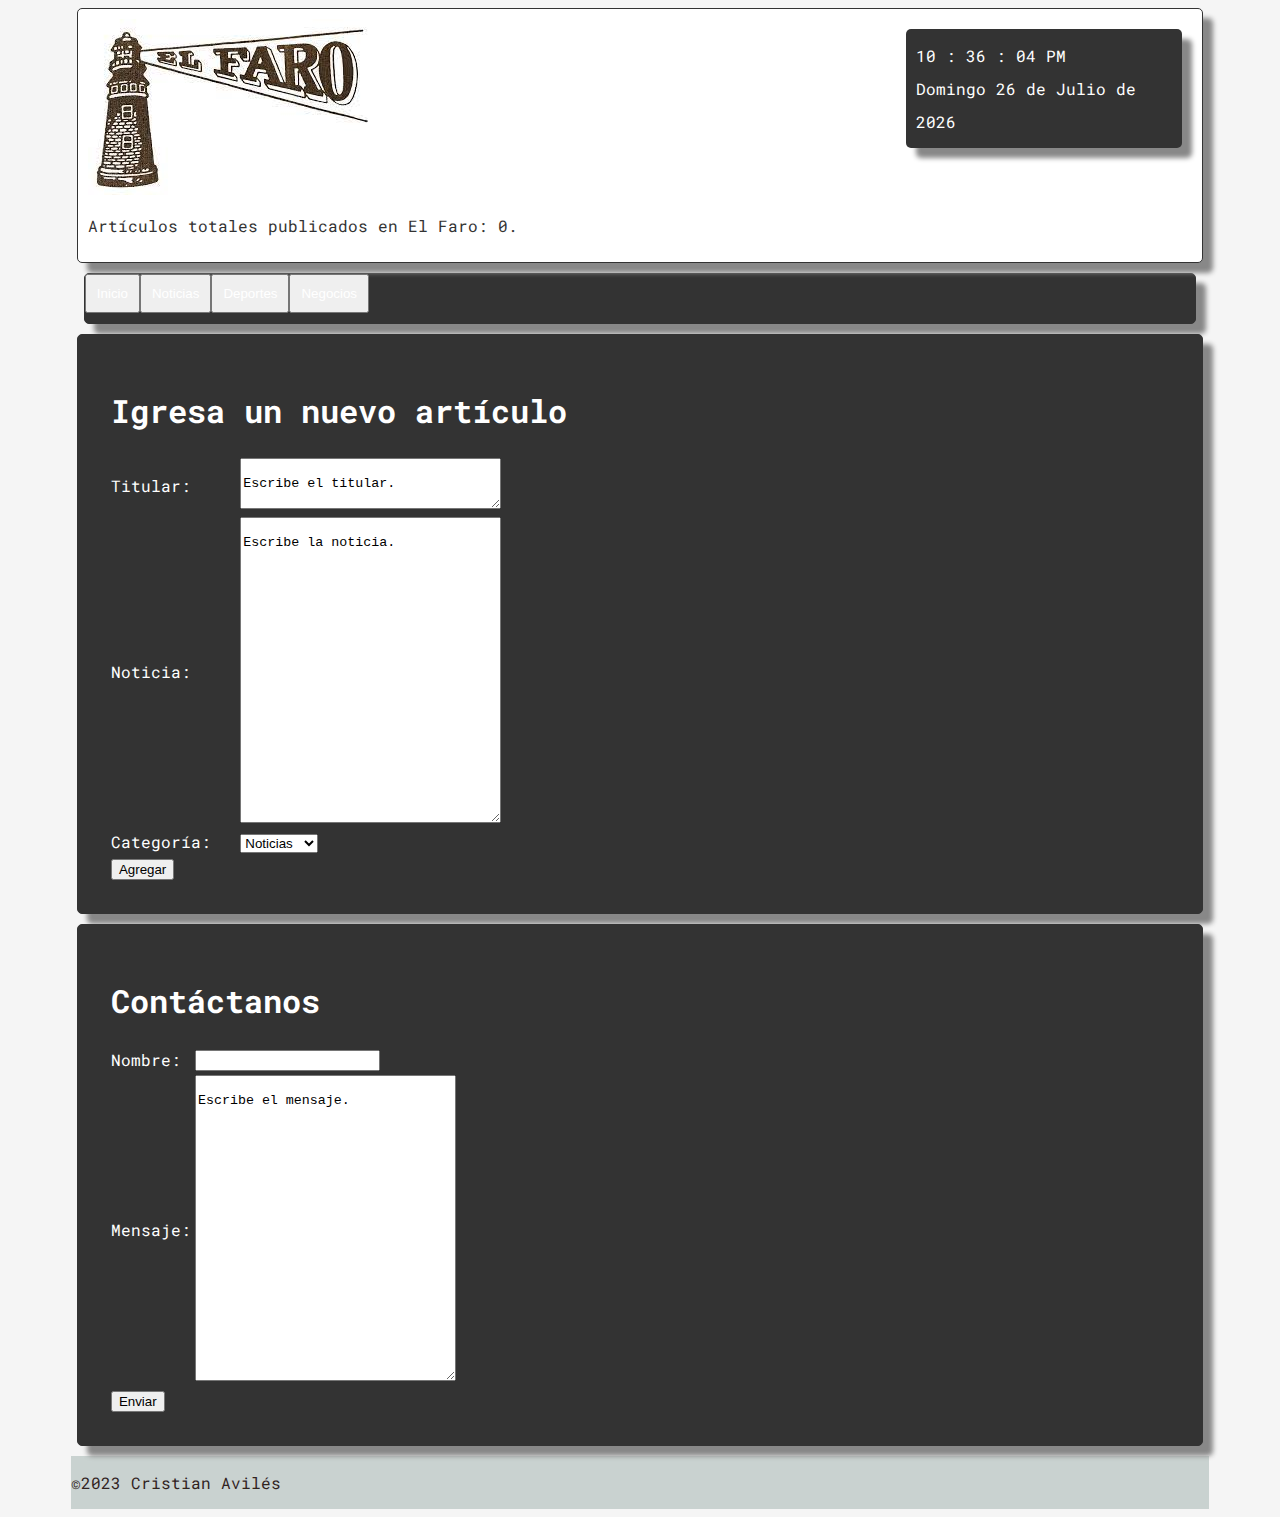
<file: semana4/index.html>
<!DOCTYPE html>
<html lang="en">
<head>
    <meta charset="UTF-8">
    <meta name="viewport" content="width=device-width, initial-scale=1" />
    <title>El Faro</title>
    <!-- aca se agregan las fonts y el estilo css -->
    <link rel="stylesheet" href="css/estilos.css">
    <link rel="preconnect" href="https://fonts.googleapis.com">
    <link rel="preconnect" href="https://fonts.gstatic.com" crossorigin>
    <link href="https://fonts.googleapis.com/css2?family=Roboto+Mono:wght@100&display=swap" rel="stylesheet">
</head>
<body>
    <!-- el banner con el logo de el faro y el reloj y contador general -->
    <section class="container flex text-center">
        <div class="banner">
                <img src="images/logo.jpg" alt="">
            <div class="widget">
                <div class="reloj">
                    <p id="horas" class="horas"></p>
                    <p>:</p>
                    <p id="minutos" class="minutos"></p>
                    <p>:</p>
                    <p id="segundos" class="segundos"></p>
                    <p id="ampm" class="ampm"></p>
                </div>   
                <div class="fecha">
                    <p id="diaSemana" class="diaSemana"></p>
                    <p id="dia" class="dia"></p>
                    <p>de</p>
                    <p id="mes" class="mes"></p>
                    <p>de</p>
                    <p id="year" class="year"></p>
                </div>   
            </div>
            <script src="reloj.js"></script>

            <div id="contadorgeneral">
            </div>   
        </div> 
    </section>
    <!-- el contenedor de navegacion donde se encuentran los botones -->
    <section class="menu container flex text-center">
        <div class="boton">
            <button type="button" class="btn-categoria" onclick="botonInicio()">Inicio</button>
        </div>
        <div class="boton">
            <button type="button" class="btn-categoria" onclick="botonNoticias()">Noticias</button>
        </div>
        <div class="boton">
            <button type="button" class="btn-categoria" onclick="botonDeportes()">Deportes</button>
        </div>
        <div class="boton">
            <button type="button" class="btn-categoria" onclick="botonNegocios()">Negocios</button>
        </div>
        <div id="contadorcategoria"> 
        </div>
    </section>

    <!-- en esta seccción van los contenedores con noticias -->
    <section class="container flex text-center" id="noticia">
        
        <script src="nuevoarticulo.js"></script>
    </section>

        <!-- aca se rellena el formulario de ingreso de nuevas noticias -->
        <section class="container flex text-center">
            <form class="form">
                <table>
                <tr>
                    <td colspan="2">
                        <h1>Igresa un nuevo artículo</h1>
                    </td>
                </tr>
                <tr>
                    <td>
                        <label >Titular: </label>
                    </td>
                    <td>
                        <textarea type="text" id="titular" rows="3" cols="30">
                            Escribe el titular.
                        </textarea>
                    </td>
                </tr>
                <tr>
                    <td>
                        <label >Noticia: </label>
                    </td>
                    <td>
                        <textarea type="text" id="texto" rows="20" cols="30">
                            Escribe la noticia.
                        </textarea>
                    </td>
                </tr>            
                <tr>
                    <td>
                        <label >Categoría: </label>
                    </td>
                    <td>
                        <select id="categoria">
                            <option value="Noticias" selected>Noticias</option>
                            <option value="Deportes">Deportes</option>
                            <option value="Negocios">Negocios</option>
                        </select>
                    </td>
                </tr>
                <tr>
                    <td colspan="2">
                        <button type="button" onclick="nuevoArticulo()">Agregar</button>
                    </td>
                </tr>
                </table>
            </form>
        </section>
        <!-- aca se rellena el formulario de contacto -->
        <section class="container flex text-center">
            <form class="form">
                <table>
                <tr>
                    <td colspan="2">
                        <h1>Contáctanos</h1>
                    </td>
                </tr>
                <tr>
                    <td>
                        <label >Nombre: </label>
                    </td>
                    <td>
                        <input type="text" id="nombre">
                    </td>
                </tr>
                <tr>
                    <td>
                        <label >Mensaje: </label>
                    </td>
                    <td>
                        <textarea type="text" id="mensaje" rows="20" cols="30">
                            Escribe el mensaje.
                        </textarea>
                    </td>
                </tr>            
                <tr>
                    <td colspan="2">
                        <button type="#" onclick="">Enviar</button>
                    </td>
                </tr>
                </table>
            </form>
        </section>
    <!-- aca va el footer -->
    <footer class="container flex text-center">
        <p>©2023 Cristian Avilés</p>
    </footer>
</body>
</html>
</file>
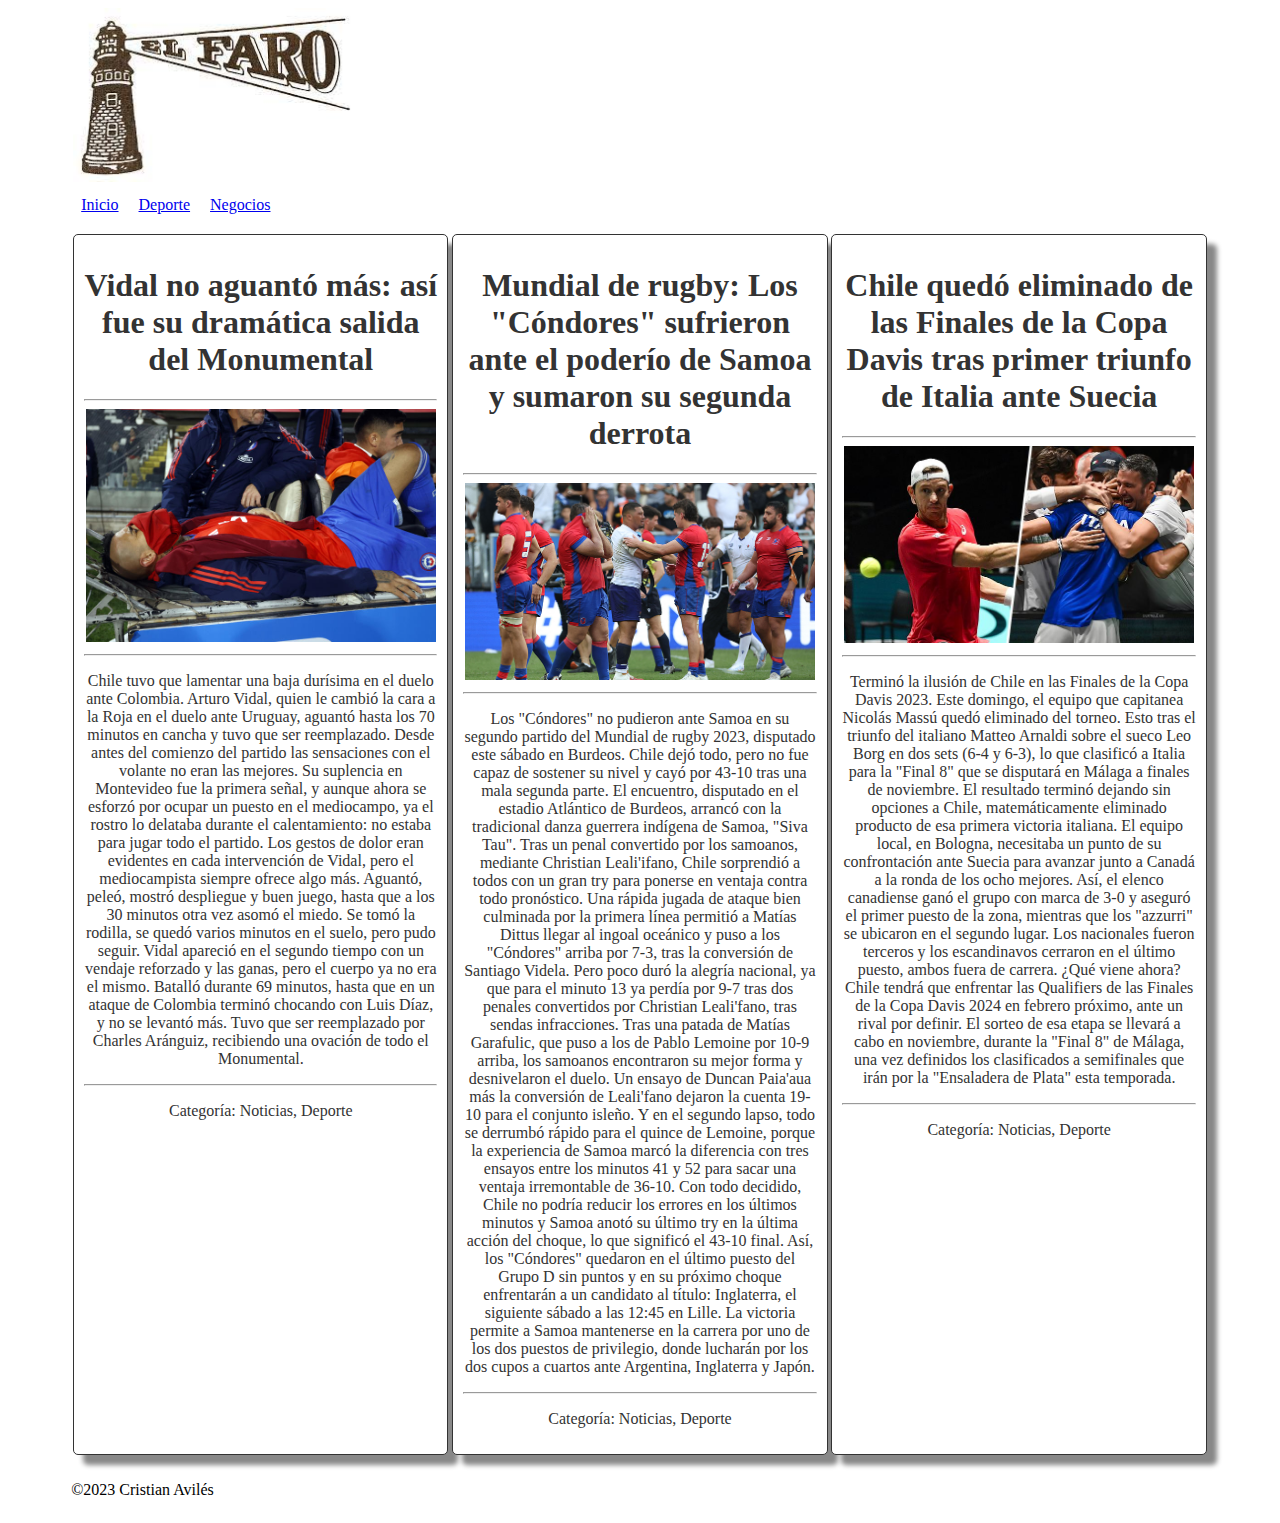
<file: semana2/deporte.html>
<!DOCTYPE html>
<html lang="en">
<head>
    <meta charset="UTF-8">
    <meta name="viewport" content="width=p, initial-scale=1.0">
    <title>El Faro</title>
    <!-- aca se agrega el estilo css -->
    <link rel="stylesheet" href="css/estilos.css">
</head>
<body>
    <!-- el banner con el logo de el faro -->
    <section class="container flex text-center">
        <div class="banner">
            <img src="images/logo.jpg" alt="">
        </div> 
    </section>
    <!-- el contenedor de navegacion donde se encuentran los botones -->
    <nav class="container flex text-center">
        <div class="boton">
            <a href="index.html" class="btn-categoria">Inicio</a>
        </div>
        <div class="boton">
            <a href="deporte.html" class="btn-categoria">Deporte</a>
        </div>
        <div class="boton">
            <a href="negocios.html" class="btn-categoria">Negocios</a>
        </div>
    </nav>
    <!-- en esta seccción van los contenedores con noticias -->
    <section class="container flex text-center">
        <div class="noticia">
            <h1>Vidal no aguantó más: así fue su dramática salida del Monumental</h1>
            <hr>
            <img src="images/vidal.jpg"> 
            <hr>
            <p>Chile tuvo que lamentar una baja durísima en el duelo ante Colombia. Arturo Vidal, quien le cambió la cara a la Roja en el duelo ante Uruguay, aguantó hasta los 70 minutos en cancha y tuvo que ser reemplazado. Desde antes del comienzo del partido las sensaciones con el volante no eran las mejores. Su suplencia en Montevideo fue la primera señal, y aunque ahora se esforzó por ocupar un puesto en el mediocampo, ya el rostro lo delataba durante el calentamiento: no estaba para jugar todo el partido. Los gestos de dolor eran evidentes en cada intervención de Vidal, pero el mediocampista siempre ofrece algo más. Aguantó, peleó, mostró despliegue y buen juego, hasta que a los 30 minutos otra vez asomó el miedo. Se tomó la rodilla, se quedó varios minutos en el suelo, pero pudo seguir. Vidal apareció en el segundo tiempo con un vendaje reforzado y las ganas, pero el cuerpo ya no era el mismo. Batalló durante 69 minutos, hasta que en un ataque de Colombia terminó chocando con Luis Díaz, y no se levantó más. Tuvo que ser reemplazado por Charles Aránguiz, recibiendo una ovación de todo el Monumental.</p>
            <hr>
            <p>Categoría: Noticias, Deporte</p>
        </div>
        <div class="noticia">
            <h1>Mundial de rugby: Los "Cóndores" sufrieron ante el poderío de Samoa y sumaron su segunda derrota</h1>
            <hr>
            <img src="images/rubgy.jpg"> 
            <hr>
            <p>Los "Cóndores" no pudieron ante Samoa en su segundo partido del Mundial de rugby 2023, disputado este sábado en Burdeos. Chile dejó todo, pero no fue capaz de sostener su nivel y cayó por 43-10 tras una mala segunda parte. El encuentro, disputado en el estadio Atlántico de Burdeos, arrancó con la tradicional danza guerrera indígena de Samoa, "Siva Tau". Tras un penal convertido por los samoanos, mediante Christian Leali'ifano, Chile sorprendió a todos con un gran try para ponerse en ventaja contra todo pronóstico. Una rápida jugada de ataque bien culminada por la primera línea permitió a Matías Dittus llegar al ingoal oceánico y puso a los "Cóndores" arriba por 7-3, tras la conversión de Santiago Videla. Pero poco duró la alegría nacional, ya que para el minuto 13 ya perdía por 9-7 tras dos penales convertidos por Christian Leali'fano, tras sendas infracciones. Tras una patada de Matías Garafulic, que puso a los de Pablo Lemoine por 10-9 arriba, los samoanos encontraron su mejor forma y desnivelaron el duelo. Un ensayo de Duncan Paia'aua más la conversión de Leali'fano dejaron la cuenta 19-10 para el conjunto isleño. Y en el segundo lapso, todo se derrumbó rápido para el quince de Lemoine, porque la experiencia de Samoa marcó la diferencia con tres ensayos entre los minutos 41 y 52 para sacar una ventaja irremontable de 36-10. Con todo decidido, Chile no podría reducir los errores en los últimos minutos y Samoa anotó su último try en la última acción del choque, lo que significó el 43-10 final. Así, los "Cóndores" quedaron en el último puesto del Grupo D sin puntos y en su próximo choque enfrentarán a un candidato al título: Inglaterra, el siguiente sábado a las 12:45 en Lille. La victoria permite a Samoa mantenerse en la carrera por uno de los dos puestos de privilegio, donde lucharán por los dos cupos a cuartos ante Argentina, Inglaterra y Japón.</p>
            <hr>
            <p>Categoría: Noticias, Deporte</p>
        </div>
        <div class="noticia">
            <h1>Chile quedó eliminado de las Finales de la Copa Davis tras primer triunfo de Italia ante Suecia</h1>
            <hr>
            <img src="images/tenis.jpg"> 
            <hr>
            <p>Terminó la ilusión de Chile en las Finales de la Copa Davis 2023. Este domingo, el equipo que capitanea Nicolás Massú quedó eliminado del torneo. Esto tras el triunfo del italiano Matteo Arnaldi sobre el sueco Leo Borg en dos sets (6-4 y 6-3), lo que clasificó a Italia para la "Final 8" que se disputará en Málaga a finales de noviembre. El resultado terminó dejando sin opciones a Chile, matemáticamente eliminado producto de esa primera victoria italiana. El equipo local, en Bologna, necesitaba un punto de su confrontación ante Suecia para avanzar junto a Canadá a la ronda de los ocho mejores. Así, el elenco canadiense ganó el grupo con marca de 3-0 y aseguró el primer puesto de la zona, mientras que los "azzurri" se ubicaron en el segundo lugar. Los nacionales fueron terceros y los escandinavos cerraron en el último puesto, ambos fuera de carrera. ¿Qué viene ahora? Chile tendrá que enfrentar las Qualifiers de las Finales de la Copa Davis 2024 en febrero próximo, ante un rival por definir. El sorteo de esa etapa se llevará a cabo en noviembre, durante la "Final 8" de Málaga, una vez definidos los clasificados a semifinales que irán por la "Ensaladera de Plata" esta temporada.</p>
            <hr>
            <p>Categoría: Noticias, Deporte</p>
        </div>
    </section>
    <!-- aca va el footer -->
    <footer class="container flex text-center">
        <p>©2023 Cristian Avilés</p>
    </footer>
</body>
</html>
</file>
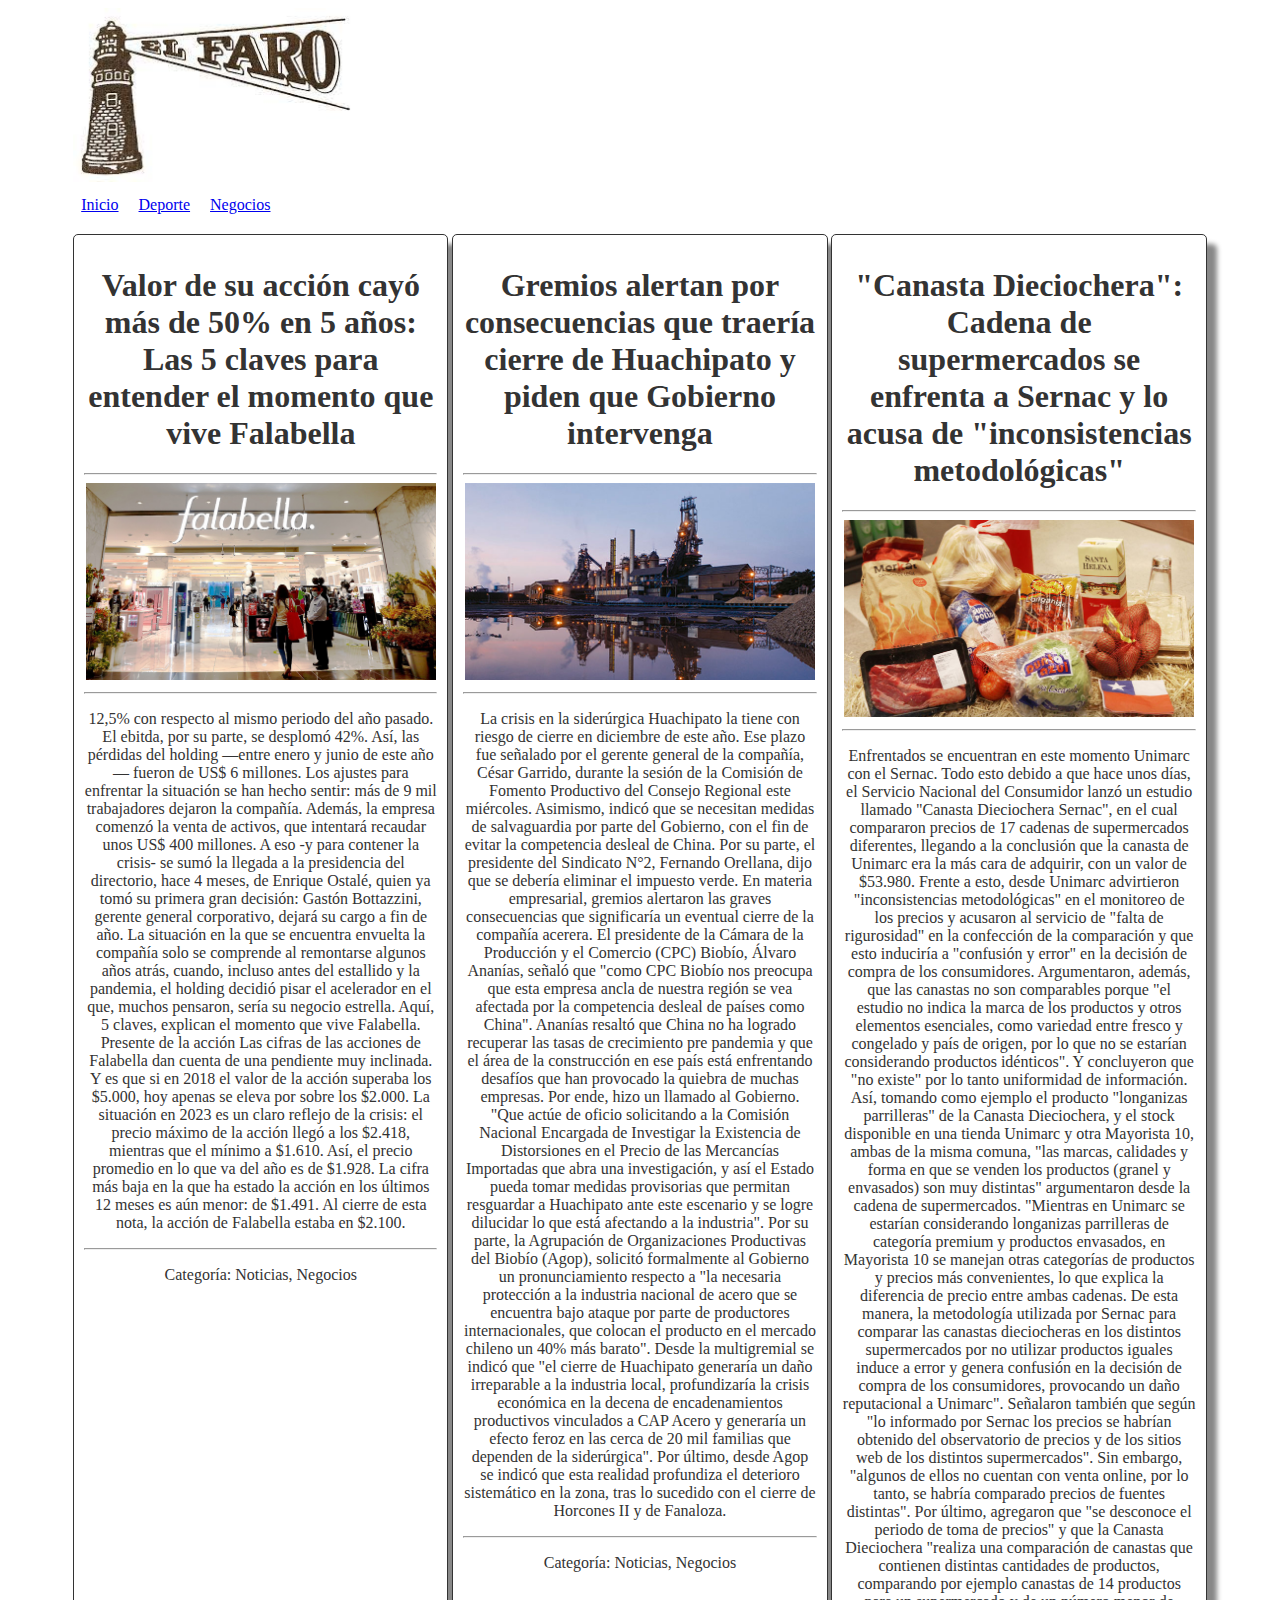
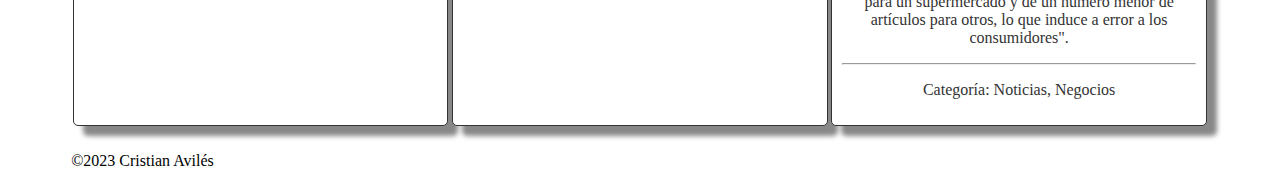
<file: semana2/negocios.html>
<!DOCTYPE html>
<html lang="en">
<head>
    <meta charset="UTF-8">
    <meta name="viewport" content="width=p, initial-scale=1.0">
    <title>El Faro</title>
    <!-- aca se agrega el estilo css -->
    <link rel="stylesheet" href="css/estilos.css">
</head>
<body>
    <!-- el banner con el logo de el faro -->
    <section class="container flex text-center">
        <div class="banner">
            <img src="images/logo.jpg" alt="">
        </div> 
    </section>
    <!-- el contenedor de navegacion donde se encuentran los botones -->
    <nav class="container flex text-center">
        <div class="boton">
            <a href="index.html" class="btn-categoria">Inicio</a>
        </div>
        <div class="boton">
            <a href="deporte.html" class="btn-categoria">Deporte</a>
        </div>
        <div class="boton">
            <a href="negocios.html" class="btn-categoria">Negocios</a>
        </div>
    </nav>
    <!-- en esta seccción van los contenedores con noticias -->
    <section class="container flex text-center">
        <div class="noticia">
            <h1>Valor de su acción cayó más de 50% en 5 años: Las 5 claves para entender el momento que vive Falabella</h1>
            <hr>
            <img src="images/falabella.jpg"> 
            <hr>
            <p>12,5% con respecto al mismo periodo del año pasado. El ebitda, por su parte, se desplomó 42%. Así, las pérdidas del holding —entre enero y junio de este año— fueron de US$ 6 millones. Los ajustes para enfrentar la situación se han hecho sentir: más de 9 mil trabajadores dejaron la compañía. Además, la empresa comenzó la venta de activos, que intentará recaudar unos US$ 400 millones. A eso -y para contener la crisis- se sumó la llegada a la presidencia del directorio, hace 4 meses, de Enrique Ostalé, quien ya tomó su primera gran decisión: Gastón Bottazzini, gerente general corporativo, dejará su cargo a fin de año. La situación en la que se encuentra envuelta la compañía solo se comprende al remontarse algunos años atrás, cuando, incluso antes del estallido y la pandemia, el holding decidió pisar el acelerador en el que, muchos pensaron, sería su negocio estrella. Aquí, 5 claves, explican el momento que vive Falabella. Presente de la acción Las cifras de las acciones de Falabella dan cuenta de una pendiente muy inclinada. Y es que si en 2018 el valor de la acción superaba los $5.000, hoy apenas se eleva por sobre los $2.000. La situación en 2023 es un claro reflejo de la crisis: el precio máximo de la acción llegó a los $2.418, mientras que el mínimo a $1.610. Así, el precio promedio en lo que va del año es de $1.928. La cifra más baja en la que ha estado la acción en los últimos 12 meses es aún menor: de $1.491. Al cierre de esta nota, la acción de Falabella estaba en $2.100.</p>
            <hr>
            <p>Categoría: Noticias, Negocios</p>
        </div>
        <div class="noticia">
            <h1>Gremios alertan por consecuencias que traería cierre de Huachipato y piden que Gobierno intervenga</h1>
            <hr>
            <img src="images/huachipato.jpg"> 
            <hr>
            <p>La crisis en la siderúrgica Huachipato la tiene con riesgo de cierre en diciembre de este año. Ese plazo fue señalado por el gerente general de la compañía, César Garrido, durante la sesión de la Comisión de Fomento Productivo del Consejo Regional este miércoles. Asimismo, indicó que se necesitan medidas de salvaguardia por parte del Gobierno, con el fin de evitar la competencia desleal de China. Por su parte, el presidente del Sindicato N°2, Fernando Orellana, dijo que se debería eliminar el impuesto verde. En materia empresarial, gremios alertaron las graves consecuencias que significaría un eventual cierre de la compañía acerera. El presidente de la Cámara de la Producción y el Comercio (CPC) Biobío, Álvaro Ananías, señaló que "como CPC Biobío nos preocupa que esta empresa ancla de nuestra región se vea afectada por la competencia desleal de países como China". Ananías resaltó que China no ha logrado recuperar las tasas de crecimiento pre pandemia y que el área de la construcción en ese país está enfrentando desafíos que han provocado la quiebra de muchas empresas. Por ende, hizo un llamado al Gobierno. "Que actúe de oficio solicitando a la Comisión Nacional Encargada de Investigar la Existencia de Distorsiones en el Precio de las Mercancías Importadas que abra una investigación, y así el Estado pueda tomar medidas provisorias que permitan resguardar a Huachipato ante este escenario y se logre dilucidar lo que está afectando a la industria". Por su parte, la Agrupación de Organizaciones Productivas del Biobío (Agop), solicitó formalmente al Gobierno un pronunciamiento respecto a "la necesaria protección a la industria nacional de acero que se encuentra bajo ataque por parte de productores internacionales, que colocan el producto en el mercado chileno un 40% más barato". Desde la multigremial se indicó que "el cierre de Huachipato generaría un daño irreparable a la industria local, profundizaría la crisis económica en la decena de encadenamientos productivos vinculados a CAP Acero y generaría un efecto feroz en las cerca de 20 mil familias que dependen de la siderúrgica". Por último, desde Agop se indicó que esta realidad profundiza el deterioro sistemático en la zona, tras lo sucedido con el cierre de Horcones II y de Fanaloza.</p>
            <hr>
            <p>Categoría: Noticias, Negocios</p>
        </div>
        <div class="noticia">
            <h1>"Canasta Dieciochera": Cadena de supermercados se enfrenta a Sernac y lo acusa de "inconsistencias metodológicas"</h1>
            <hr>
            <img src="images/18.jpg"> 
            <hr>
            <p>Enfrentados se encuentran en este momento Unimarc con el Sernac. Todo esto debido a que hace unos días, el Servicio Nacional del Consumidor lanzó un estudio llamado "Canasta Dieciochera Sernac", en el cual compararon precios de 17 cadenas de supermercados diferentes, llegando a la conclusión que la canasta de Unimarc era la más cara de adquirir, con un valor de $53.980. Frente a esto, desde Unimarc advirtieron "inconsistencias metodológicas" en el monitoreo de los precios y acusaron al servicio de "falta de rigurosidad" en la confección de la comparación y que esto induciría a "confusión y error" en la decisión de compra de los consumidores. Argumentaron, además, que las canastas no son comparables porque "el estudio no indica la marca de los productos y otros elementos esenciales, como variedad entre fresco y congelado y país de origen, por lo que no se estarían considerando productos idénticos". Y concluyeron que "no existe" por lo tanto uniformidad de información. Así, tomando como ejemplo el producto "longanizas parrilleras" de la Canasta Dieciochera, y el stock disponible en una tienda Unimarc y otra Mayorista 10, ambas de la misma comuna, "las marcas, calidades y forma en que se venden los productos (granel y envasados) son muy distintas" argumentaron desde la cadena de supermercados. "Mientras en Unimarc se estarían considerando longanizas parrilleras de categoría premium y productos envasados, en Mayorista 10 se manejan otras categorías de productos y precios más convenientes, lo que explica la diferencia de precio entre ambas cadenas. De esta manera, la metodología utilizada por Sernac para comparar las canastas dieciocheras en los distintos supermercados por no utilizar productos iguales induce a error y genera confusión en la decisión de compra de los consumidores, provocando un daño reputacional a Unimarc". Señalaron también que según "lo informado por Sernac los precios se habrían obtenido del observatorio de precios y de los sitios web de los distintos supermercados". Sin embargo, "algunos de ellos no cuentan con venta online, por lo tanto, se habría comparado precios de fuentes distintas". Por último, agregaron que "se desconoce el periodo de toma de precios" y que la Canasta Dieciochera "realiza una comparación de canastas que contienen distintas cantidades de productos, comparando por ejemplo canastas de 14 productos para un supermercado y de un número menor de artículos para otros, lo que induce a error a los consumidores".</p>
            <hr>
            <p>Categoría: Noticias, Negocios</p>
        </div>
    </section>
    <!-- aca va el footer -->
    <footer class="container flex text-center">
        <p>©2023 Cristian Avilés</p>
    </footer>
</body>
</html>
</file>
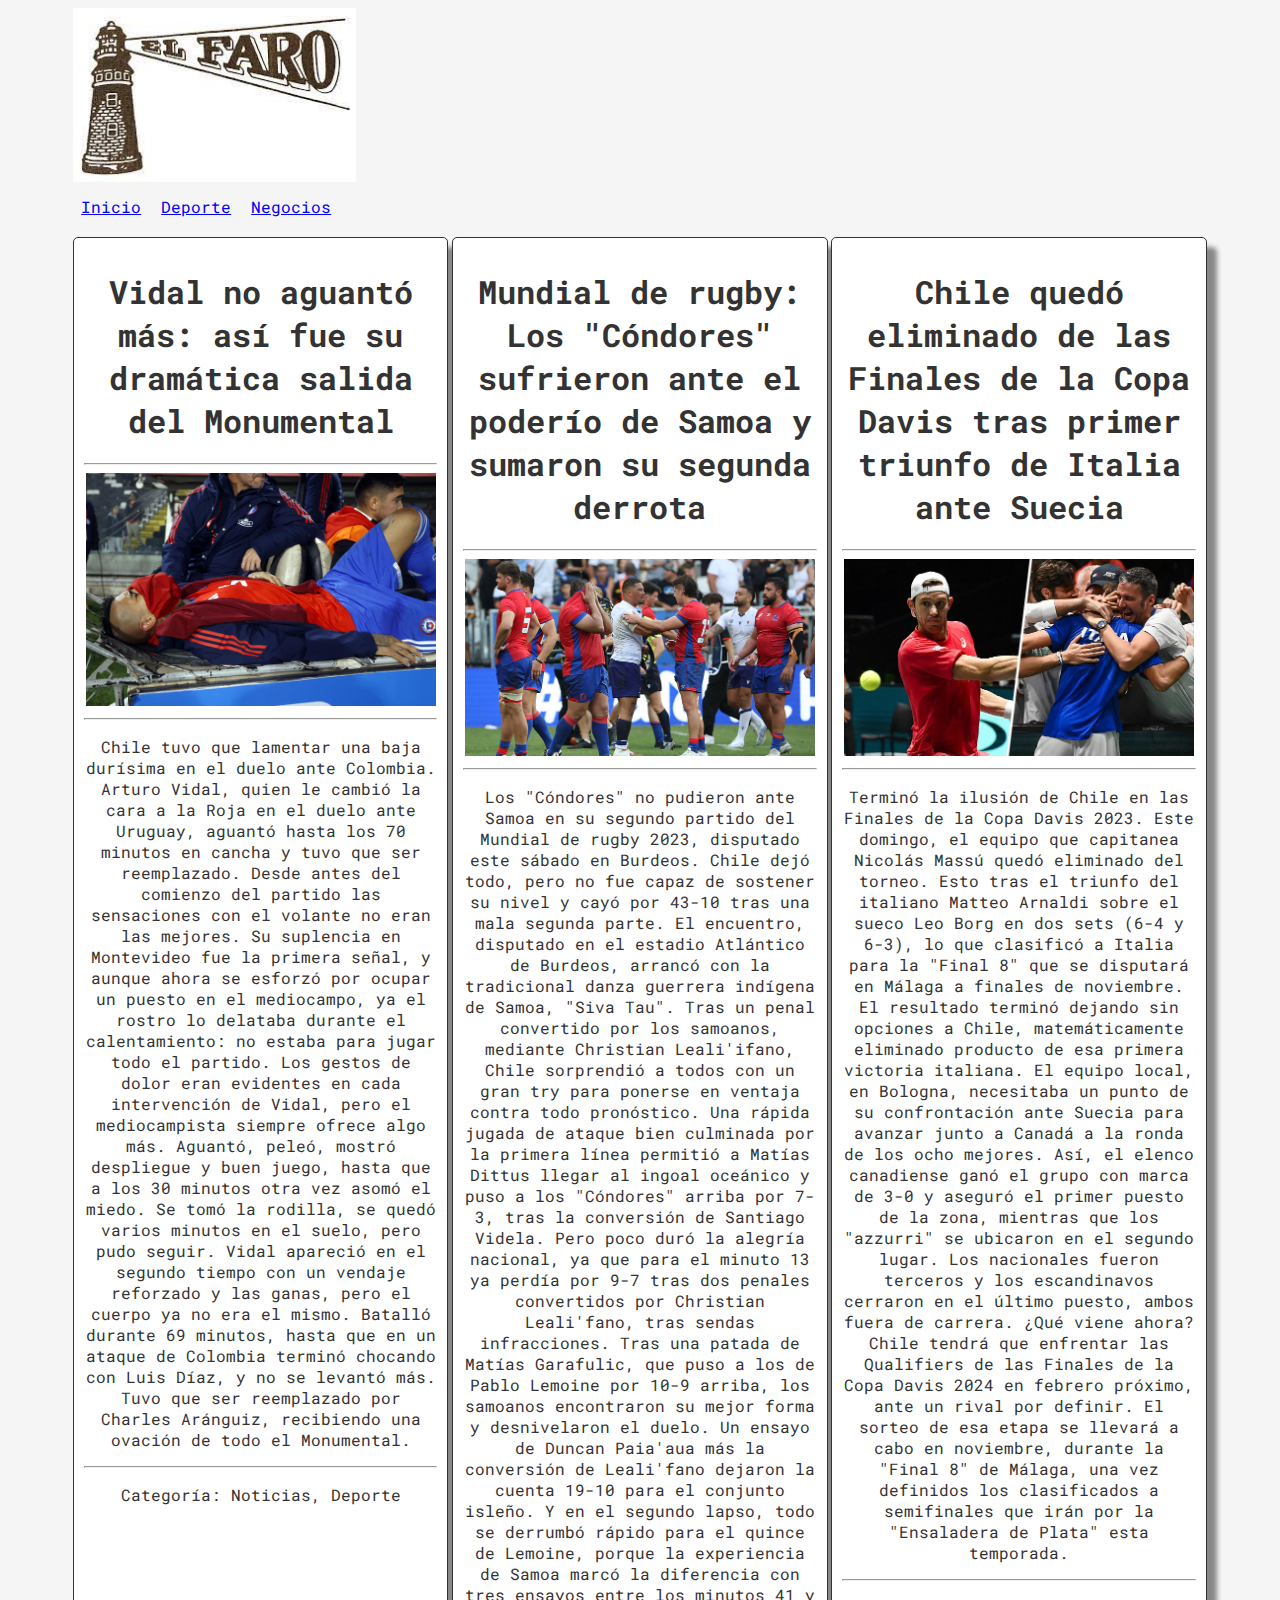
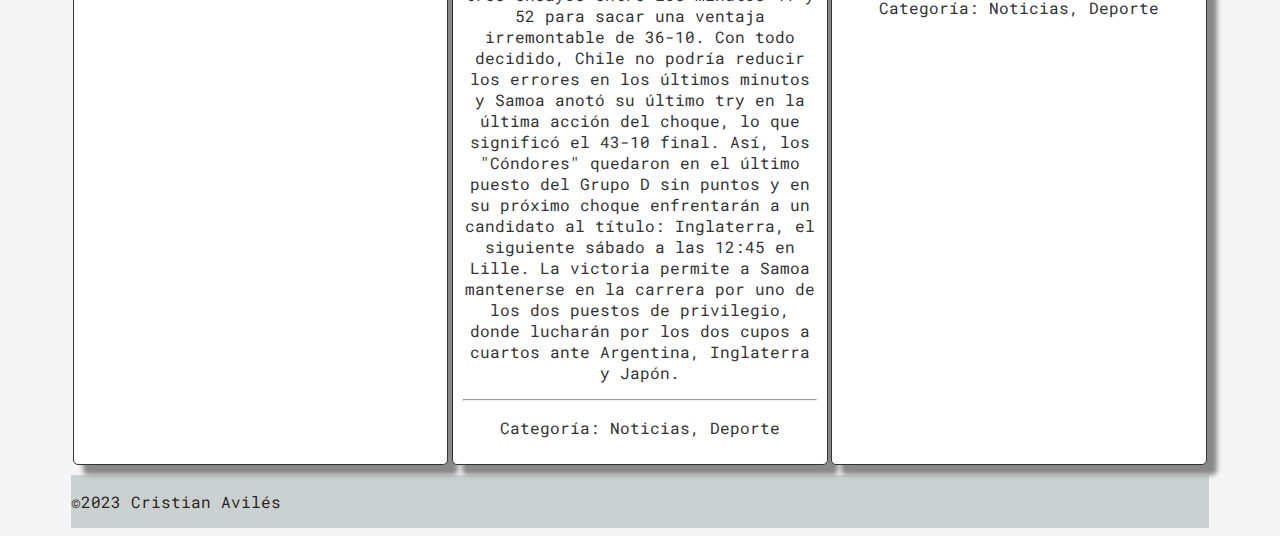
<file: semana3/deporte.html>
<!DOCTYPE html>
<html lang="en">
<head>
    <meta charset="UTF-8">
    <meta name="viewport" content="width=p, initial-scale=1.0">
    <title>El Faro</title>
    <!-- aca se agregan las fonts y el estilo css -->
    <link rel="preconnect" href="https://fonts.googleapis.com">
    <link rel="preconnect" href="https://fonts.gstatic.com" crossorigin>
    <link href="https://fonts.googleapis.com/css2?family=Roboto+Mono:wght@100&display=swap" rel="stylesheet">
    <link rel="stylesheet" href="css/estilos.css">
</head>
<body>
    <!-- el banner con el logo de el faro -->
    <section class="container flex text-center">
        <div class="banner">
            <img src="images/logo.jpg" alt="">
        </div> 
    </section>
    <!-- el contenedor de navegacion donde se encuentran los botones -->
    <nav class="container flex text-center">
        <div class="boton">
            <a href="index.html" class="btn-categoria">Inicio</a>
        </div>
        <div class="boton">
            <a href="deporte.html" class="btn-categoria">Deporte</a>
        </div>
        <div class="boton">
            <a href="negocios.html" class="btn-categoria">Negocios</a>
        </div>
    </nav>
    <!-- en esta seccción van los contenedores con noticias -->
    <section class="container flex text-center">
        <div class="noticia">
            <h1>Vidal no aguantó más: así fue su dramática salida del Monumental</h1>
            <hr>
            <img src="images/vidal.jpg"> 
            <hr>
            <p>Chile tuvo que lamentar una baja durísima en el duelo ante Colombia. Arturo Vidal, quien le cambió la cara a la Roja en el duelo ante Uruguay, aguantó hasta los 70 minutos en cancha y tuvo que ser reemplazado. Desde antes del comienzo del partido las sensaciones con el volante no eran las mejores. Su suplencia en Montevideo fue la primera señal, y aunque ahora se esforzó por ocupar un puesto en el mediocampo, ya el rostro lo delataba durante el calentamiento: no estaba para jugar todo el partido. Los gestos de dolor eran evidentes en cada intervención de Vidal, pero el mediocampista siempre ofrece algo más. Aguantó, peleó, mostró despliegue y buen juego, hasta que a los 30 minutos otra vez asomó el miedo. Se tomó la rodilla, se quedó varios minutos en el suelo, pero pudo seguir. Vidal apareció en el segundo tiempo con un vendaje reforzado y las ganas, pero el cuerpo ya no era el mismo. Batalló durante 69 minutos, hasta que en un ataque de Colombia terminó chocando con Luis Díaz, y no se levantó más. Tuvo que ser reemplazado por Charles Aránguiz, recibiendo una ovación de todo el Monumental.</p>
            <hr>
            <p>Categoría: Noticias, Deporte</p>
        </div>
        <div class="noticia">
            <h1>Mundial de rugby: Los "Cóndores" sufrieron ante el poderío de Samoa y sumaron su segunda derrota</h1>
            <hr>
            <img src="images/rubgy.jpg"> 
            <hr>
            <p>Los "Cóndores" no pudieron ante Samoa en su segundo partido del Mundial de rugby 2023, disputado este sábado en Burdeos. Chile dejó todo, pero no fue capaz de sostener su nivel y cayó por 43-10 tras una mala segunda parte. El encuentro, disputado en el estadio Atlántico de Burdeos, arrancó con la tradicional danza guerrera indígena de Samoa, "Siva Tau". Tras un penal convertido por los samoanos, mediante Christian Leali'ifano, Chile sorprendió a todos con un gran try para ponerse en ventaja contra todo pronóstico. Una rápida jugada de ataque bien culminada por la primera línea permitió a Matías Dittus llegar al ingoal oceánico y puso a los "Cóndores" arriba por 7-3, tras la conversión de Santiago Videla. Pero poco duró la alegría nacional, ya que para el minuto 13 ya perdía por 9-7 tras dos penales convertidos por Christian Leali'fano, tras sendas infracciones. Tras una patada de Matías Garafulic, que puso a los de Pablo Lemoine por 10-9 arriba, los samoanos encontraron su mejor forma y desnivelaron el duelo. Un ensayo de Duncan Paia'aua más la conversión de Leali'fano dejaron la cuenta 19-10 para el conjunto isleño. Y en el segundo lapso, todo se derrumbó rápido para el quince de Lemoine, porque la experiencia de Samoa marcó la diferencia con tres ensayos entre los minutos 41 y 52 para sacar una ventaja irremontable de 36-10. Con todo decidido, Chile no podría reducir los errores en los últimos minutos y Samoa anotó su último try en la última acción del choque, lo que significó el 43-10 final. Así, los "Cóndores" quedaron en el último puesto del Grupo D sin puntos y en su próximo choque enfrentarán a un candidato al título: Inglaterra, el siguiente sábado a las 12:45 en Lille. La victoria permite a Samoa mantenerse en la carrera por uno de los dos puestos de privilegio, donde lucharán por los dos cupos a cuartos ante Argentina, Inglaterra y Japón.</p>
            <hr>
            <p>Categoría: Noticias, Deporte</p>
        </div>
        <div class="noticia">
            <h1>Chile quedó eliminado de las Finales de la Copa Davis tras primer triunfo de Italia ante Suecia</h1>
            <hr>
            <img src="images/tenis.jpg"> 
            <hr>
            <p>Terminó la ilusión de Chile en las Finales de la Copa Davis 2023. Este domingo, el equipo que capitanea Nicolás Massú quedó eliminado del torneo. Esto tras el triunfo del italiano Matteo Arnaldi sobre el sueco Leo Borg en dos sets (6-4 y 6-3), lo que clasificó a Italia para la "Final 8" que se disputará en Málaga a finales de noviembre. El resultado terminó dejando sin opciones a Chile, matemáticamente eliminado producto de esa primera victoria italiana. El equipo local, en Bologna, necesitaba un punto de su confrontación ante Suecia para avanzar junto a Canadá a la ronda de los ocho mejores. Así, el elenco canadiense ganó el grupo con marca de 3-0 y aseguró el primer puesto de la zona, mientras que los "azzurri" se ubicaron en el segundo lugar. Los nacionales fueron terceros y los escandinavos cerraron en el último puesto, ambos fuera de carrera. ¿Qué viene ahora? Chile tendrá que enfrentar las Qualifiers de las Finales de la Copa Davis 2024 en febrero próximo, ante un rival por definir. El sorteo de esa etapa se llevará a cabo en noviembre, durante la "Final 8" de Málaga, una vez definidos los clasificados a semifinales que irán por la "Ensaladera de Plata" esta temporada.</p>
            <hr>
            <p>Categoría: Noticias, Deporte</p>
        </div>
    </section>
    <!-- aca va el footer -->
    <footer class="container flex text-center">
        <p>©2023 Cristian Avilés</p>
    </footer>
</body>
</html>
</file>
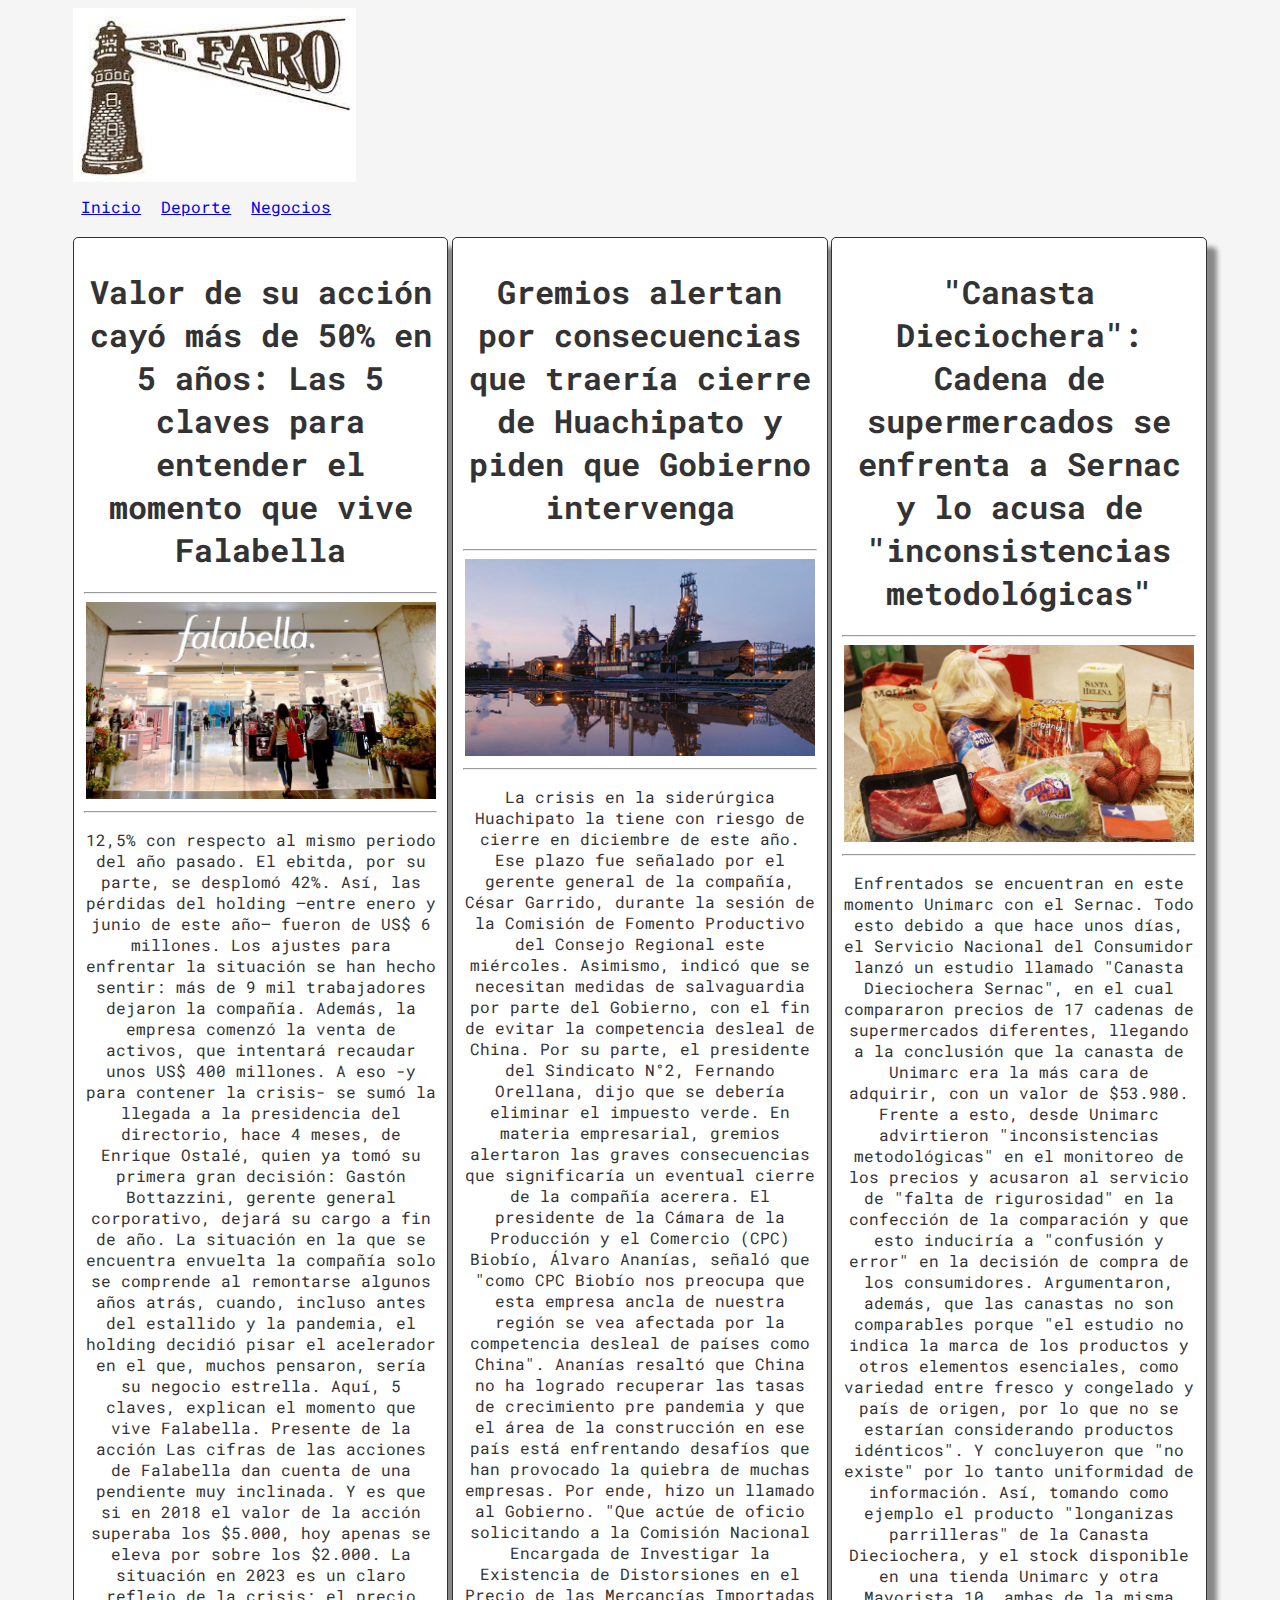
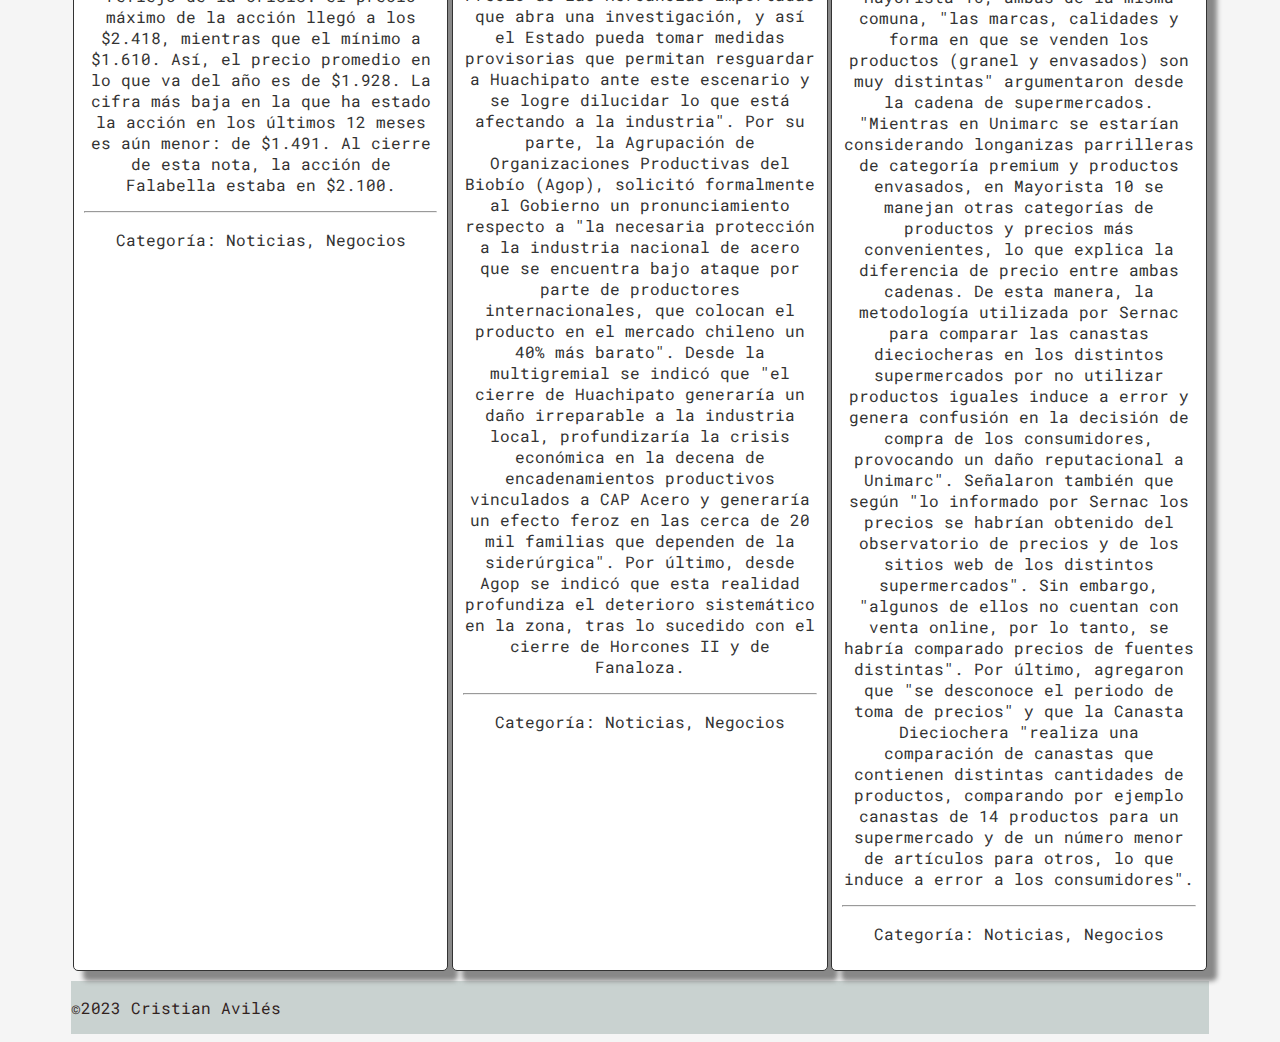
<file: semana3/negocios.html>
<!DOCTYPE html>
<html lang="en">
<head>
    <meta charset="UTF-8">
    <meta name="viewport" content="width=p, initial-scale=1.0">
    <title>El Faro</title>
    <!-- aca se agregan las fonts y el estilo css -->
    <link rel="preconnect" href="https://fonts.googleapis.com">
    <link rel="preconnect" href="https://fonts.gstatic.com" crossorigin>
    <link href="https://fonts.googleapis.com/css2?family=Roboto+Mono:wght@100&display=swap" rel="stylesheet">
    <link rel="stylesheet" href="css/estilos.css">
</head>
<body>
    <!-- el banner con el logo de el faro -->
    <section class="container flex text-center">
        <div class="banner">
            <img src="images/logo.jpg" alt="">
        </div> 
    </section>
    <!-- el contenedor de navegacion donde se encuentran los botones -->
    <nav class="container flex text-center">
        <div class="boton">
            <a href="index.html" class="btn-categoria">Inicio</a>
        </div>
        <div class="boton">
            <a href="deporte.html" class="btn-categoria">Deporte</a>
        </div>
        <div class="boton">
            <a href="negocios.html" class="btn-categoria">Negocios</a>
        </div>
    </nav>
    <!-- en esta seccción van los contenedores con noticias -->
    <section class="container flex text-center">
        <div class="noticia">
            <h1>Valor de su acción cayó más de 50% en 5 años: Las 5 claves para entender el momento que vive Falabella</h1>
            <hr>
            <img src="images/falabella.jpg"> 
            <hr>
            <p>12,5% con respecto al mismo periodo del año pasado. El ebitda, por su parte, se desplomó 42%. Así, las pérdidas del holding —entre enero y junio de este año— fueron de US$ 6 millones. Los ajustes para enfrentar la situación se han hecho sentir: más de 9 mil trabajadores dejaron la compañía. Además, la empresa comenzó la venta de activos, que intentará recaudar unos US$ 400 millones. A eso -y para contener la crisis- se sumó la llegada a la presidencia del directorio, hace 4 meses, de Enrique Ostalé, quien ya tomó su primera gran decisión: Gastón Bottazzini, gerente general corporativo, dejará su cargo a fin de año. La situación en la que se encuentra envuelta la compañía solo se comprende al remontarse algunos años atrás, cuando, incluso antes del estallido y la pandemia, el holding decidió pisar el acelerador en el que, muchos pensaron, sería su negocio estrella. Aquí, 5 claves, explican el momento que vive Falabella. Presente de la acción Las cifras de las acciones de Falabella dan cuenta de una pendiente muy inclinada. Y es que si en 2018 el valor de la acción superaba los $5.000, hoy apenas se eleva por sobre los $2.000. La situación en 2023 es un claro reflejo de la crisis: el precio máximo de la acción llegó a los $2.418, mientras que el mínimo a $1.610. Así, el precio promedio en lo que va del año es de $1.928. La cifra más baja en la que ha estado la acción en los últimos 12 meses es aún menor: de $1.491. Al cierre de esta nota, la acción de Falabella estaba en $2.100.</p>
            <hr>
            <p>Categoría: Noticias, Negocios</p>
        </div>
        <div class="noticia">
            <h1>Gremios alertan por consecuencias que traería cierre de Huachipato y piden que Gobierno intervenga</h1>
            <hr>
            <img src="images/huachipato.jpg"> 
            <hr>
            <p>La crisis en la siderúrgica Huachipato la tiene con riesgo de cierre en diciembre de este año. Ese plazo fue señalado por el gerente general de la compañía, César Garrido, durante la sesión de la Comisión de Fomento Productivo del Consejo Regional este miércoles. Asimismo, indicó que se necesitan medidas de salvaguardia por parte del Gobierno, con el fin de evitar la competencia desleal de China. Por su parte, el presidente del Sindicato N°2, Fernando Orellana, dijo que se debería eliminar el impuesto verde. En materia empresarial, gremios alertaron las graves consecuencias que significaría un eventual cierre de la compañía acerera. El presidente de la Cámara de la Producción y el Comercio (CPC) Biobío, Álvaro Ananías, señaló que "como CPC Biobío nos preocupa que esta empresa ancla de nuestra región se vea afectada por la competencia desleal de países como China". Ananías resaltó que China no ha logrado recuperar las tasas de crecimiento pre pandemia y que el área de la construcción en ese país está enfrentando desafíos que han provocado la quiebra de muchas empresas. Por ende, hizo un llamado al Gobierno. "Que actúe de oficio solicitando a la Comisión Nacional Encargada de Investigar la Existencia de Distorsiones en el Precio de las Mercancías Importadas que abra una investigación, y así el Estado pueda tomar medidas provisorias que permitan resguardar a Huachipato ante este escenario y se logre dilucidar lo que está afectando a la industria". Por su parte, la Agrupación de Organizaciones Productivas del Biobío (Agop), solicitó formalmente al Gobierno un pronunciamiento respecto a "la necesaria protección a la industria nacional de acero que se encuentra bajo ataque por parte de productores internacionales, que colocan el producto en el mercado chileno un 40% más barato". Desde la multigremial se indicó que "el cierre de Huachipato generaría un daño irreparable a la industria local, profundizaría la crisis económica en la decena de encadenamientos productivos vinculados a CAP Acero y generaría un efecto feroz en las cerca de 20 mil familias que dependen de la siderúrgica". Por último, desde Agop se indicó que esta realidad profundiza el deterioro sistemático en la zona, tras lo sucedido con el cierre de Horcones II y de Fanaloza.</p>
            <hr>
            <p>Categoría: Noticias, Negocios</p>
        </div>
        <div class="noticia">
            <h1>"Canasta Dieciochera": Cadena de supermercados se enfrenta a Sernac y lo acusa de "inconsistencias metodológicas"</h1>
            <hr>
            <img src="images/18.jpg"> 
            <hr>
            <p>Enfrentados se encuentran en este momento Unimarc con el Sernac. Todo esto debido a que hace unos días, el Servicio Nacional del Consumidor lanzó un estudio llamado "Canasta Dieciochera Sernac", en el cual compararon precios de 17 cadenas de supermercados diferentes, llegando a la conclusión que la canasta de Unimarc era la más cara de adquirir, con un valor de $53.980. Frente a esto, desde Unimarc advirtieron "inconsistencias metodológicas" en el monitoreo de los precios y acusaron al servicio de "falta de rigurosidad" en la confección de la comparación y que esto induciría a "confusión y error" en la decisión de compra de los consumidores. Argumentaron, además, que las canastas no son comparables porque "el estudio no indica la marca de los productos y otros elementos esenciales, como variedad entre fresco y congelado y país de origen, por lo que no se estarían considerando productos idénticos". Y concluyeron que "no existe" por lo tanto uniformidad de información. Así, tomando como ejemplo el producto "longanizas parrilleras" de la Canasta Dieciochera, y el stock disponible en una tienda Unimarc y otra Mayorista 10, ambas de la misma comuna, "las marcas, calidades y forma en que se venden los productos (granel y envasados) son muy distintas" argumentaron desde la cadena de supermercados. "Mientras en Unimarc se estarían considerando longanizas parrilleras de categoría premium y productos envasados, en Mayorista 10 se manejan otras categorías de productos y precios más convenientes, lo que explica la diferencia de precio entre ambas cadenas. De esta manera, la metodología utilizada por Sernac para comparar las canastas dieciocheras en los distintos supermercados por no utilizar productos iguales induce a error y genera confusión en la decisión de compra de los consumidores, provocando un daño reputacional a Unimarc". Señalaron también que según "lo informado por Sernac los precios se habrían obtenido del observatorio de precios y de los sitios web de los distintos supermercados". Sin embargo, "algunos de ellos no cuentan con venta online, por lo tanto, se habría comparado precios de fuentes distintas". Por último, agregaron que "se desconoce el periodo de toma de precios" y que la Canasta Dieciochera "realiza una comparación de canastas que contienen distintas cantidades de productos, comparando por ejemplo canastas de 14 productos para un supermercado y de un número menor de artículos para otros, lo que induce a error a los consumidores".</p>
            <hr>
            <p>Categoría: Noticias, Negocios</p>
        </div>
    </section>
    <!-- aca va el footer -->
    <footer class="container flex text-center">
        <p>©2023 Cristian Avilés</p>
    </footer>
</body>
</html>
</file>
<file: semana4/css/estilos.css>
/*en el estas configuraciones se pone cosas que afectan a el documento html a nivel general*/
body{
    font-family: 'Roboto Mono', monospace;
    background-color: #f5f5f5;
}

.container{
    margin: 0 auto;
    width: 90%;
}



/*corregimos el ancho de cada bloque para que se alineen (esto tambien se hace en el .noticia)*/
.flex{
    display: flex;
    flex-wrap: wrap;
}

.banner{
    background: #fff;
    color: #333;
    border: 1px solid #333;
    margin: 0 auto;
    padding: 10px;
    border-radius: 5px;
    box-shadow: 10px 10px 5px #888;
    width: 99%;
    box-sizing: border-box;
    margin-bottom: 10px;
}

.widget{
    margin: 0 auto;
    padding: 10px;
    border-radius: 5px;
    box-shadow: 10px 10px 5px #888;
    background-color: #333;
    color: #fff;
    width: 25%;
    margin: 10px;
    float: right;
    box-sizing: border-box;
}

.widget p{
    display: inline-block;
    line-height: 1px;
}


/*en noticia se encuentra la configuracion de cada bloque de noticia, en noticia:hover se encuentra las modificaciones que se hacen al poner el ratón encima*/
.noticia{
    background: #fff;
    color: #333;
    border: 1px solid #333;
    margin: 0 auto;
    padding: 10px;
    border-radius: 5px;
    box-shadow: 10px 10px 5px #888;
    width: 33%;
    box-sizing: border-box;
    margin-bottom: 10px;
}

.noticia img{
    width: 99%; 
}

.noticia video{
    width: 99%;
}

.noticia:hover{
    background: #000;
    color: #fff;
}


/*en btn-categotia se encuentra la configuracion de cada bloque de boton (mostrados arriba de la pagina) y en hover como se modifica al poner el ratón encima*/
.btn-categoria{
    color: white;
    display: block;
    padding: 10px;
    margin-bottom: 10px;
}

.btn-categoria:hover{
    font-weight: bold;
    text-decoration: none;
}
/*aca se encuentra la configuracion del footer*/
footer{
    background:  #c9d2d0;
    color: #31231e;
}

.form{
    background: #333;
    color: #fff;
    border: 1px solid #333;
    margin: 0 auto;
    padding: 30px;
    border-radius: 5px;
    box-shadow: 10px 10px 5px #888;
    width: 99%;
    box-sizing: border-box;
    margin-bottom: 10px;
    float: left;
}

.menu{
    background: #333;
    color: #fff;
    border: 1px solid #333;
    margin: 0 auto;
    border-radius: 5px;
    box-shadow: 10px 10px 5px #888;
    width: 88%;
    box-sizing: border-box;
    margin-bottom: 10px;
}

aside{
    float: right;
    width: 400px;
}

.contador{
    color: aquamarine;
    float: right;
}



/*en las opciones media se realiza la responsividad del sitio, para que se ajuste a medida que la resolucion del navegador o dispositivo sea diferente*/
@media(max-width: 1070px){
    .noticia{
        width: 45%;
        margin-bottom: 20px;
    }
}
@media(max-width: 600px){
    .noticia{
        width: 100%;
        margin-bottom: 20px;
    }
}
</file>
<file: semana2/css/estilos.css>
/*en el estas configuraciones se pone cosas que afectan a el documento html a nivel general*/
.container{
    margin: 0 auto;
    width: 90%;
}

.text-center{
    text-align: center;
}

/*corregimos el ancho de cada bloque para que se alineen (esto tambien se hace en el .noticia)*/
.flex{
    display: flex;
    flex-wrap: wrap;
}

/*en noticia se encuentra la configuracion de cada bloque de noticia*/
.noticia{
    background: #fff;
    color: #333;
    border: 1px solid #333;
    margin: 0 auto;
    padding: 10px;
    border-radius: 5px;
    box-shadow: 10px 10px 5px #888;
    width: 33%;
    box-sizing: border-box;
    margin-bottom: 10px;
}


/*en img y video se ajusta el ancho para que este contenido dentro del bloque*/
img{
    width: 99%; 
}

video{
    width: 99%;
}

/*en btn-categotia se encuentra la configuracion de cada bloque de boton (mostrados arriba de la pagina)*/
.btn-categoria{
    display: block;
    padding: 10px;
    margin-bottom: 10px;
}

/*en las opciones media se realiza la responsividad del sitio, para que se ajuste a medida que la resolucion del navegador o dispositivo sea diferente*/
@media(max-width: 1070px){
    .noticia{
        width: 45%;
        margin-bottom: 20px;
    }
}
@media(max-width: 600px){
    .noticia{
        width: 100%;
        margin-bottom: 20px;
    }
}
</file>
<file: semana3/css/estilos.css>
/*en el estas configuraciones se pone cosas que afectan a el documento html a nivel general*/
body{
    font-family: 'Roboto Mono', monospace;
    background-color: #f5f5f5;
}

.container{
    margin: 0 auto;
    width: 90%;
}

.text-center{
    text-align: center;
}

/*en img y video se ajusta el ancho para que este contenido dentro del bloque*/
img{
    width: 99%; 
}

video{
    width: 99%;
}


/*corregimos el ancho de cada bloque para que se alineen (esto tambien se hace en el .noticia)*/
.flex{
    display: flex;
    flex-wrap: wrap;
}

/*en noticia se encuentra la configuracion de cada bloque de noticia, en noticia:hover se encuentra las modificaciones que se hacen al poner el ratón encima*/
.noticia{
    background: #fff;
    color: #333;
    border: 1px solid #333;
    margin: 0 auto;
    padding: 10px;
    border-radius: 5px;
    box-shadow: 10px 10px 5px #888;
    width: 33%;
    box-sizing: border-box;
    margin-bottom: 10px;
}

.noticia:hover{
    background: #000;
    color: #fff;
}


/*en btn-categotia se encuentra la configuracion de cada bloque de boton (mostrados arriba de la pagina) y en hover como se modifica al poner el ratón encima*/
.btn-categoria{
    display: block;
    padding: 10px;
    margin-bottom: 10px;
}

.btn-categoria:hover{
    font-weight: bold;
    text-decoration: none;
}
/*aca se encuentra la configuracion del footer*/
footer{
    background:  #c9d2d0;
    color: #31231e;
}

/*en las opciones media se realiza la responsividad del sitio, para que se ajuste a medida que la resolucion del navegador o dispositivo sea diferente*/
@media(max-width: 1070px){
    .noticia{
        width: 45%;
        margin-bottom: 20px;
    }
}
@media(max-width: 600px){
    .noticia{
        width: 100%;
        margin-bottom: 20px;
    }
}
</file>
